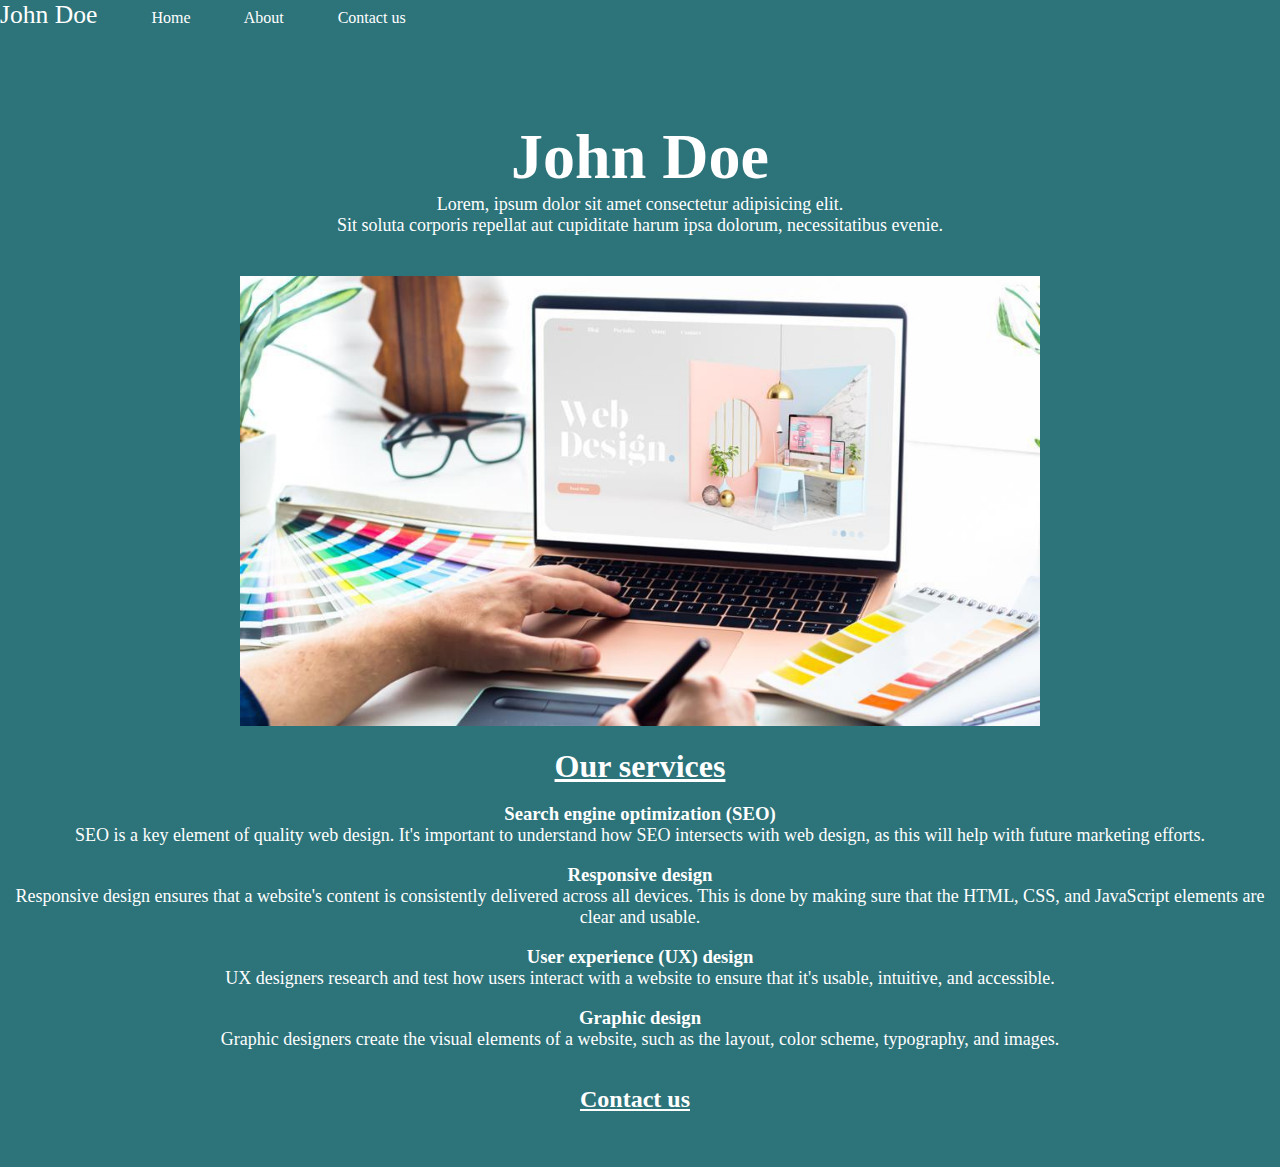
<file: Vivek Saliya/index.html>
<!DOCTYPE html>
<html lang="en">
<head>
    <meta charset="UTF-8">
    <meta name="viewport" content="width=device-width, initial-scale=1.0">
    <title>Document</title>
    <link rel="stylesheet" href="style.css">
</head>
<body>
       <header>
         <div id="navbar">
           <a id="logo">John Doe</a>  
           <a href="#">Home</a>
           <a href="#">About</a>
           <a>Contact us</a>
         </div>
       </header>

       <div id="mainpage">
         <h1>John Doe</h1>
         <p>Lorem, ipsum dolor sit amet consectetur adipisicing elit. 
          <br>
         Sit soluta corporis repellat aut cupiditate harum ipsa dolorum, necessitatibus evenie.
         </p>
       </div>
       <div id="aboutsection">
        <img src="Image_-_How_to_design_a_website_.jpeg.jpg" alt="image">
        <br><br>
        <h1 id="services">Our services</h1>
        <br>
        <h3>Search engine optimization (SEO)</h3>
          <p>SEO is a key element of quality web design. It's important to understand how SEO intersects with web design, as this will help with future marketing efforts.</p>
          <br> 
       <h3>Responsive design</h3>
          <p>Responsive design ensures that a website's content is consistently delivered across all devices. This is done by making sure that the HTML, CSS, and JavaScript elements are clear and usable.  </p>
          <br> 
       <h3>User experience (UX) design</h3>
          <p>UX designers research and test how users interact with a website to ensure that it's usable, intuitive, and accessible.</p>
          <br> 
       <h3>Graphic design</h3>
          <p>Graphic designers create the visual elements of a website, such as the layout, color scheme, typography, and images. </p>
       </div>
       <br><br>
       <div id="contactform">
        <a href="contact.html">Contact us</a>
       </div>
       <br><br><br>  
</body>
</html>
</file>
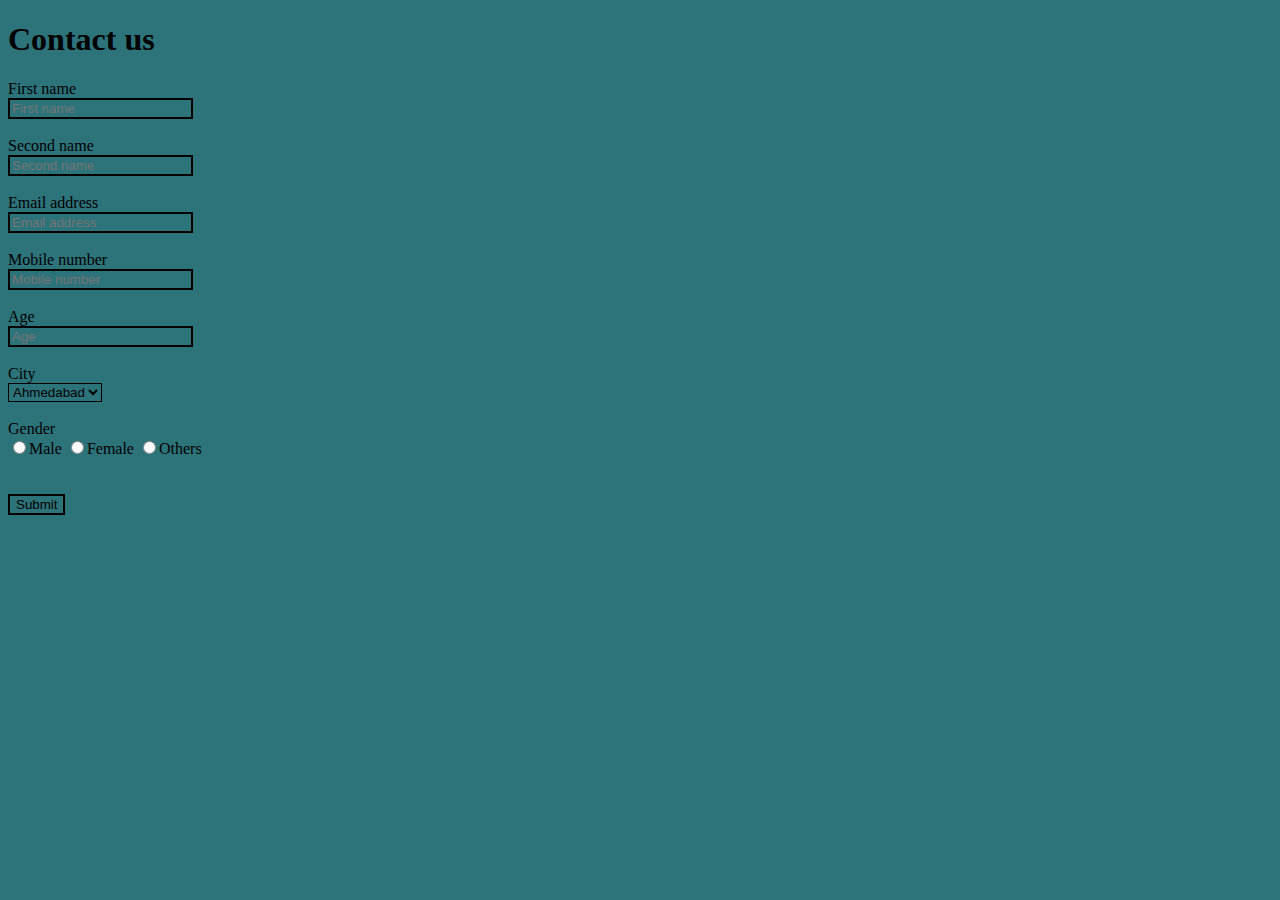
<file: Vivek Saliya/contact.html>
<!DOCTYPE html>
<html lang="en">
<head>
    <meta charset="UTF-8">
    <meta name="viewport" content="width=device-width, initial-scale=1.0">
    <title>Document</title>
    <link rel="stylesheet" href="contact.css">
</head>
<body>
    <form>
        <h1>Contact us</h1>
        First name
        <br>
        <input type="text" placeholder="First name">
        <br><br>
        Second name
        <br>
        <input type="text" placeholder="Second name">
        <br><br>
        Email address
        <br>
        <input type="text" placeholder="Email address">
        <br><br>
        Mobile number
        <br>
        <input type="text" placeholder="Mobile number">
        <br><br>
        Age
        <br>
        <input type="text" placeholder="Age">
        <br><br>

        City
        <br>
        <select name="City" id="City" >
            <option value="Ahmedabad">Ahmedabad</option>
            <option value="Mumbai">Mumbai</option>
            <option value="Delhi">Delhi</option>
            <option value="Kolkata">Kolkata</option>
            <option value="Banglore">Banglore</option>
            <option value="Hydrabad">Hydrabad</option>
            <option value="Jaipur">Jaipur</option>
        </select>
        <br><br>
        Gender
        <br>
        <input type="radio" value="Male" name="gender" id="gender1">Male
        <input type="radio" value="Female" name="gender" id="gender2">Female
        <input type="radio" value="Others" name="gender" id="gender3">Others
        <br><br><br>
        <input type="submit" placeholder="submit">
    </form>
</body>
</html>
</file>
<file: Vivek Saliya/style.css>
*{
    margin: 0%;
    padding: 0%;
    background-color: #2d737a;
    color: white;
}

#navbar{
    height: 50px;
    color: white;       
}

a{
    text-decoration: none;
    margin-right: 50px;
    color: white;
}
#logo{
    font-size: 160%;
}
#mainpage{
    text-align: center;
    padding-top: 70px;
    font-size: xx-large;
    color: white;
}
p{
    font-size: large;
}
img{
    padding-top: 40px;
    width: 800px;
}
#aboutsection{
    text-align: center;
}
#services{
    text-decoration: underline;
}
#contactform{
    text-align: center;
    font-weight: bold;
    font-size: x-large;
    text-decoration: underline;
    margin-left: 40px;

}
</file>
<file: Vivek Saliya/contact.css>
*{
    background-color: #2d737a;
    color: black;
}
input{
    border-color: black;
    border-style: solid;
}
select{
    border-color: black;
}
</file>
